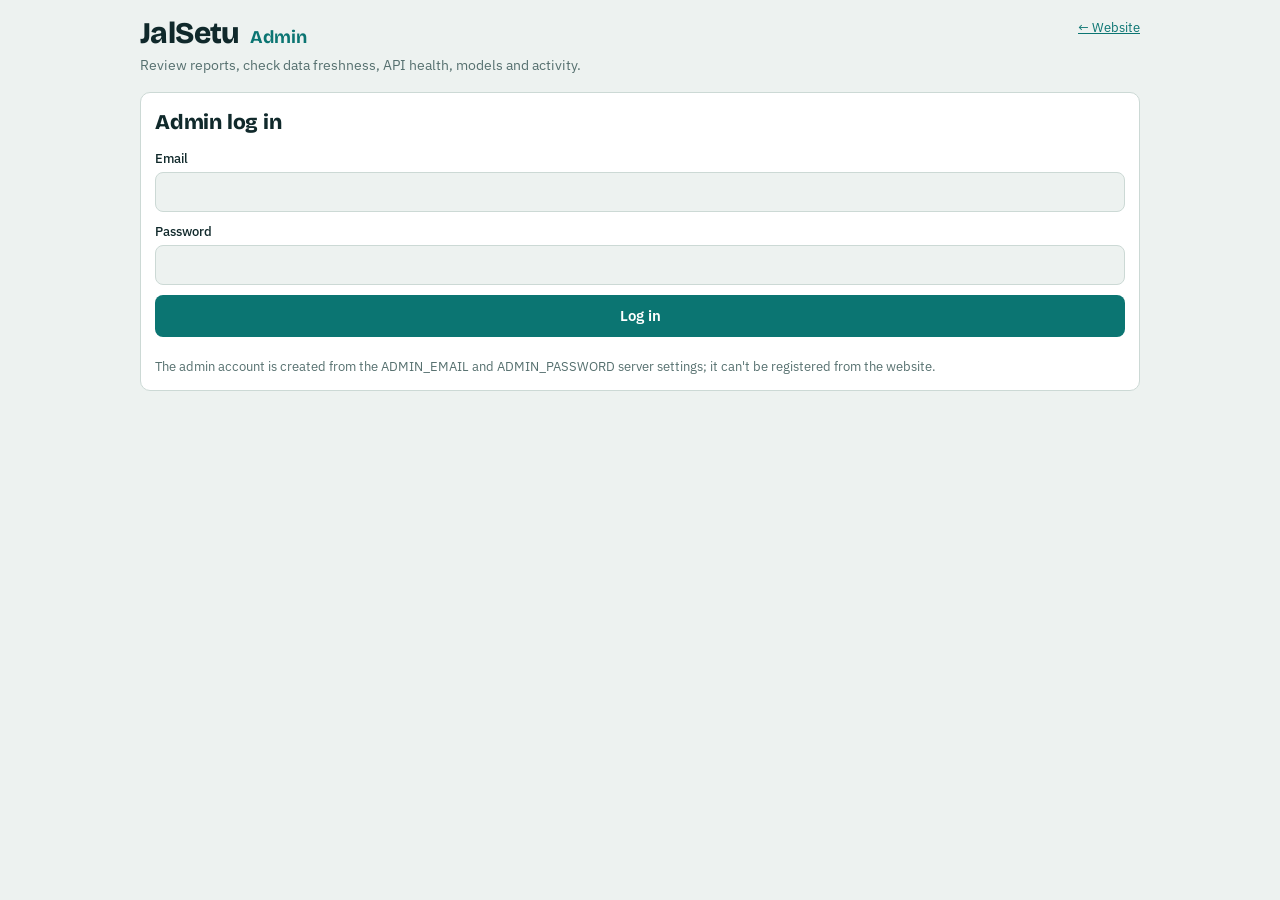
<file: static/admin.html>
<!doctype html>
<html lang="en">
<head>
<meta charset="utf-8">
<meta name="viewport" content="width=device-width,initial-scale=1">
<title>JalSetu Admin</title>
<link rel="stylesheet" href="https://fonts.googleapis.com/css2?family=Bricolage+Grotesque:opsz,wght@12..96,600;12..96,800&family=IBM+Plex+Sans:wght@400;500;600&family=IBM+Plex+Mono:wght@400;500&display=swap">
<link rel="stylesheet" href="/static/css/app.css">
<style>body{padding-bottom:40px}.wrap{max-width:1000px}.cards{grid-template-columns:repeat(auto-fit,minmax(180px,1fr))}</style>
</head>
<body>
<div class="wrap">
  <header class="top"><div class="topbar"><div class="brand"><h1>JalSetu</h1><span class="kn" style="font-family:var(--display)">Admin</span></div>
    <div class="acct" id="acct"><a href="/" style="color:var(--accent);font-size:13px">← Website</a></div></div>
    <p class="sub">Review reports, check data freshness, API health, models and activity.</p></header>

  <section class="panel" id="loginPanel" hidden><h2>Admin log in</h2>
    <form id="loginForm"><label class="f">Email<input id="email" type="email" autocomplete="username" required></label>
      <label class="f">Password<input id="pass" type="password" autocomplete="current-password" required></label>
      <button type="submit">Log in</button><p class="err" id="loginErr" role="alert"></p>
      <p class="muted" style="font-size:12.5px">The admin account is created from the ADMIN_EMAIL and ADMIN_PASSWORD server settings; it can't be registered from the website.</p></form>
  </section>

  <div id="dash" hidden style="display:flex;flex-direction:column;gap:16px">
    <div class="cards" id="summary"></div>
    <div class="panel"><div class="row between"><h2>Reports to review</h2>
      <select id="stFilter" style="width:auto" aria-label="Filter by status"><option value="">All</option><option>SUBMITTED</option><option>UNDER_REVIEW</option><option>VERIFIED</option><option>RESOLVED</option><option>REJECTED</option></select></div>
      <div class="tw"><table class="t"><thead><tr><th>#</th><th>Report</th><th>Status</th><th>Change status</th><th><span class="sr-only">Delete</span></th></tr></thead><tbody id="repRows"></tbody></table></div></div>
    <div class="panel"><h2>Active warnings</h2><div id="warns"></div></div>
    <div class="panel"><h2>Data freshness</h2><div class="tw"><table class="t"><thead><tr><th>Dataset</th><th>Data as of</th><th>Age</th><th>Status</th></tr></thead><tbody id="fresh"></tbody></table></div><p class="src" id="pipe"></p></div>
    <div class="panel"><h2>Add a reservoir reading</h2>
      <form id="resForm" class="grid2" style="display:grid">
        <label class="f">Reservoir<select id="resId"><option value="cauvery_total|Cauvery basin reservoirs (combined, as reported)">Cauvery total</option><option value="krs|KRS">KRS</option><option value="kabini|Kabini">Kabini</option><option value="harangi|Harangi">Harangi</option></select></label>
        <label class="f">Date<input id="resDate" type="date" required></label>
        <label class="f">% full (or storage + capacity)<input id="resPct" type="number" min="0" max="100" step="0.01"></label>
        <label class="f">Storage (TMC)<input id="resSto" type="number" min="0" step="0.01"></label>
        <label class="f">Capacity (TMC)<input id="resCap" type="number" min="0" step="0.01"></label>
        <label class="f">Source name<input id="resSrc" required minlength="3"></label>
        <label class="f" style="grid-column:1/-1">Source URL (https)<input id="resUrl" type="url" required pattern="https://.*"></label>
        <button type="submit" style="grid-column:1/-1">Add reading</button><p class="err" id="resErr" role="alert"></p>
      </form></div>
    <div class="grid2"><div class="panel"><h2>API health</h2><dl class="kv" id="health"></dl></div><div class="panel"><h2>Models</h2><dl class="kv" id="models"></dl><div id="preds"></div></div></div>
    <div class="panel"><h2>Users and roles</h2>
      <p class="muted" style="font-size:13px">To make someone an admin: they create an account on the main site first (Log in → Create account), then choose "admin" next to their email here. The main admin comes from ADMIN_EMAIL in Vercel and can't be demoted here.</p>
      <div class="tw"><table class="t"><thead><tr><th>Email</th><th>Name</th><th>Role</th><th>Last login</th></tr></thead><tbody id="userRows"></tbody></table></div></div>
    <div class="panel"><h2>Recent activity (audit log)</h2><div class="tw"><table class="t"><thead><tr><th>When</th><th>Who</th><th>Action</th><th>Target</th><th>Detail</th></tr></thead><tbody id="audit"></tbody></table></div></div>
  </div>
</div>
<div class="toast" id="toast" role="status" hidden></div>
<script src="/static/js/lib.js"></script>
<script src="/static/js/admin.js"></script>
</body>
</html>
</file>
<file: static/css/app.css>
[hidden]{display:none!important}
html,body{margin:0}
:root{
  --ground:#EDF2F0; --surface:#FFFFFF; --sunk:#E2EAE7; --ink:#10292B; --muted:#56706F; --line:#CCD9D5;
  --accent:#0B7572; --accent-ink:#FFFFFF; --accent-soft:#D3ECE9; --rain:#3B6FB6; --rain-soft:#DCE7F6;
  --ok:#2F8A55; --warn:#B7791F; --crit:#C23B2E; --ok-soft:#DDF0E3; --warn-soft:#F7EACF; --crit-soft:#F6DAD6;
  --display:"Bricolage Grotesque","Segoe UI",system-ui,sans-serif;
  --body:"IBM Plex Sans","Noto Sans Kannada",system-ui,-apple-system,sans-serif;
  --mono:"IBM Plex Mono",ui-monospace,Menlo,monospace;
}
@media (prefers-color-scheme: dark){
  :root:not([data-theme="light"]){
    color-scheme:dark;
    --ground:#0B1819; --surface:#122426; --sunk:#0F1F21; --ink:#E1EDEA; --muted:#8FA9A6; --line:#23393B;
    --accent:#3DB6B0; --accent-ink:#06201F; --accent-soft:#16393A; --rain:#7FA8E6; --rain-soft:#1A2A40;
    --ok:#5CC285; --warn:#E0A94A; --crit:#EE6F61; --ok-soft:#173726; --warn-soft:#3A2E14; --crit-soft:#3E1D1A;
  }
}
:root[data-theme="dark"]{
  color-scheme:dark;
  --ground:#0B1819; --surface:#122426; --sunk:#0F1F21; --ink:#E1EDEA; --muted:#8FA9A6; --line:#23393B;
  --accent:#3DB6B0; --accent-ink:#06201F; --accent-soft:#16393A; --rain:#7FA8E6; --rain-soft:#1A2A40;
  --ok:#5CC285; --warn:#E0A94A; --crit:#EE6F61; --ok-soft:#173726; --warn-soft:#3A2E14; --crit-soft:#3E1D1A;
}
*{box-sizing:border-box}
body{background:var(--ground);color:var(--ink);font-family:var(--body);font-size:15px;line-height:1.5;padding-inline:16px;padding-block:0 100px}
.wrap{max-width:820px;margin:0 auto;display:flex;flex-direction:column;gap:16px}
header.top{padding-top:18px;display:flex;flex-direction:column;gap:4px}
.brand{display:flex;align-items:baseline;gap:10px;flex-wrap:wrap}
.brand h1{font-family:var(--display);font-weight:800;font-size:30px;letter-spacing:-.02em;margin:0;line-height:1}
.brand .kn{font-family:"Noto Sans Kannada",var(--display);font-weight:700;color:var(--accent);font-size:18px}
.sub{color:var(--muted);margin:0;font-size:14px}
.realbadge{font-family:var(--mono);font-size:11px;letter-spacing:.06em;text-transform:uppercase;color:var(--ok);background:var(--ok-soft);padding:4px 8px;border-radius:4px;align-self:flex-start}
h2{font-family:var(--display);font-weight:800;font-size:21px;letter-spacing:-.01em;margin:0;text-wrap:balance}
h3{font-family:var(--display);font-weight:600;font-size:16px;margin:0}
.label{font-family:var(--mono);font-size:11px;letter-spacing:.08em;text-transform:uppercase;color:var(--muted)}
.muted{color:var(--muted)}
.num{font-variant-numeric:tabular-nums;font-family:var(--mono)}
p{margin:0}
section.view{display:flex;flex-direction:column;gap:14px}
.panel{background:var(--surface);border:1px solid var(--line);border-radius:10px;padding:14px;display:flex;flex-direction:column;gap:10px}
.row{display:flex;gap:8px;flex-wrap:wrap;align-items:center}
.between{justify-content:space-between}
.src{font-size:12px;color:var(--muted)}
.src a{color:var(--accent)}
.alert{border-radius:10px;padding:14px;display:flex;flex-direction:column;gap:6px;background:var(--crit-soft);color:var(--ink);border:1px solid var(--crit)}
.alert .lvl{font-family:var(--mono);font-size:11px;letter-spacing:.08em;text-transform:uppercase;color:var(--crit);font-weight:500}
.big{font-family:var(--display);font-weight:800;font-size:44px;line-height:1;color:var(--crit);font-variant-numeric:tabular-nums}
.rainbars{display:flex;flex-direction:column;gap:10px}
.rb{display:grid;grid-template-columns:110px 1fr;gap:4px 10px;align-items:center;font-size:13.5px}
.rb .tr{position:relative;height:22px;background:var(--sunk);border-radius:4px;overflow:hidden}
.rb .tr i{position:absolute;left:0;top:0;bottom:0;background:var(--rain);border-radius:4px}
.rb .tr b{position:absolute;top:0;bottom:0;width:2px;background:var(--ink)}
.rb .cap{grid-column:2;font-size:12.5px;color:var(--muted)}
.facts{display:grid;grid-template-columns:1fr 1fr;gap:8px}
.fact{background:var(--sunk);border-radius:8px;padding:10px 12px;display:flex;flex-direction:column;gap:2px}
.fact b{font-family:var(--display);font-weight:800;font-size:22px;line-height:1.1;font-variant-numeric:tabular-nums}
.fact span{font-size:12.5px;color:var(--muted)}
.fact a{font-size:11.5px;color:var(--accent)}
.status{display:grid;grid-template-columns:auto 1fr;gap:6px 10px;font-size:14px;align-items:start}
.pill{font-family:var(--mono);font-size:11px;font-weight:500;padding:3px 8px;border-radius:20px;letter-spacing:.04em;white-space:nowrap}
.p-ok{background:var(--ok-soft);color:var(--ok)} .p-warn{background:var(--warn-soft);color:var(--warn)} .p-crit{background:var(--crit-soft);color:var(--crit)} .p-idle{background:var(--sunk);color:var(--muted)}
button{font:inherit;font-weight:600;border:0;border-radius:8px;padding:10px 14px;cursor:pointer;background:var(--accent);color:var(--accent-ink)}
button.ghost{background:transparent;color:var(--accent);border:1px solid var(--accent)}
button.small{padding:6px 10px;font-size:13.5px}
button.plain{background:transparent;color:var(--muted);padding:4px 6px;font-weight:500;font-size:13px}
button:disabled{opacity:.5;cursor:default}
button:focus-visible,input:focus-visible,select:focus-visible,textarea:focus-visible,summary:focus-visible,a:focus-visible{outline:2px solid var(--accent);outline-offset:2px}
form{display:flex;flex-direction:column;gap:10px}
label.f{display:flex;flex-direction:column;gap:4px;font-size:13px;font-weight:500}
input,select,textarea{font:inherit;padding:9px 10px;border:1px solid var(--line);border-radius:8px;background:var(--ground);color:var(--ink);width:100%}
.grid2{display:grid;grid-template-columns:1fr 1fr;gap:10px}
.grid2:has(> #priceWrap[hidden]){grid-template-columns:1fr}
.list{display:flex;flex-direction:column}
.item{display:flex;justify-content:space-between;gap:10px;padding:10px 0;border-top:1px solid var(--line);font-size:14px}
.item:first-child{border-top:0}
.item small{display:block;color:var(--muted);font-size:12.5px}
.empty{color:var(--muted);font-size:14px;text-align:center;padding:14px 8px}
.aiv{margin-top:4px;font-size:12px;padding:5px 8px;border-radius:6px;display:inline-block}
.aiv.good{background:var(--ok-soft);color:var(--ok)} .aiv.bad{background:var(--crit-soft);color:var(--crit)} .aiv.wait{background:var(--sunk);color:var(--muted)}
.hot{display:grid;grid-template-columns:minmax(0,1fr) 110px 30px;gap:10px;align-items:center;font-size:14px}
.hot .tr{height:10px;background:var(--sunk);border-radius:5px;overflow:hidden}
.hot .tr i{display:block;height:100%;background:var(--crit);border-radius:5px}
.match{background:var(--accent-soft);border-radius:8px;padding:10px 12px;font-size:13.5px;display:flex;flex-direction:column;gap:2px}
.match.un{background:var(--warn-soft)}
table.q{width:100%;border-collapse:collapse;font-size:13.5px}
table.q th{font-family:var(--mono);font-size:10.5px;letter-spacing:.06em;text-transform:uppercase;color:var(--muted);text-align:left;font-weight:500;padding:6px 6px;border-bottom:1px solid var(--line)}
table.q td{padding:6px;border-bottom:1px solid var(--line);vertical-align:middle}
table.q input{padding:6px 8px;width:92px}
@media (max-width:440px){table.q th,table.q td{padding:6px 3px}table.q input{width:62px;padding:6px 6px}table.q td:nth-child(3){font-size:11.5px}table.q .pill{padding:3px 6px}}
@media (max-width:340px){.panel{padding:12px 10px}table.q{table-layout:fixed}table.q th:nth-child(1){width:34%}table.q th:nth-child(2){width:21%}table.q th:nth-child(3){width:25%}table.q th:nth-child(4){width:20%}table.q input{width:100%;padding:6px 4px}table.q td:first-child{font-size:12.5px;overflow-wrap:anywhere}table.q td:nth-child(3){font-size:10.5px}table.q .pill{font-size:10px;padding:2px 4px}}
.tw{overflow-x:auto}
.verdict{border-radius:10px;padding:12px 14px;font-size:14.5px;display:flex;flex-direction:column;gap:4px}
.verdict.ok{background:var(--ok-soft)} .verdict.warn{background:var(--warn-soft)} .verdict.crit{background:var(--crit-soft)}
.verdict b{font-family:var(--display);font-size:18px}
.months{display:flex;align-items:flex-end;gap:4px;height:130px}
.months .c{flex:1;display:flex;flex-direction:column;align-items:center;gap:3px;height:100%;justify-content:flex-end}
.months .c i{width:100%;background:var(--rain);border-radius:3px 3px 0 0;min-height:2px}
.months .c span{font-family:var(--mono);font-size:10px;color:var(--muted)}
.months .c em{font-style:normal;font-family:var(--mono);font-size:10px}
.out{display:grid;grid-template-columns:1fr 1fr;gap:8px}
.aibox{white-space:pre-wrap;font-size:14px;background:var(--accent-soft);border-radius:8px;padding:10px 12px}
.plan{display:grid;grid-template-columns:auto 1fr;gap:8px 10px;font-size:14px;align-items:start}
details.panel summary{cursor:pointer;list-style:none;display:flex;justify-content:space-between;align-items:center;gap:8px}
details.panel summary::-webkit-details-marker{display:none}
nav.tabs{position:fixed;left:0;right:0;bottom:0;padding-inline:max(0px,calc((100% - 820px) / 2));background:var(--surface);border-top:1px solid var(--line);display:grid;grid-template-columns:repeat(7,1fr);padding-bottom:env(safe-area-inset-bottom,0px);z-index:5}
nav.tabs button{background:transparent;color:var(--muted);border-radius:0;padding:10px 0 8px;display:flex;flex-direction:column;align-items:center;gap:3px;font-size:11px;font-weight:500;min-width:0}
nav.tabs button[aria-selected="true"]{color:var(--accent);box-shadow:inset 0 3px 0 var(--accent)}
nav.tabs svg{width:22px;height:22px;stroke:currentColor;fill:none;stroke-width:1.8;stroke-linecap:round;stroke-linejoin:round}
.toast{position:fixed;left:50%;transform:translateX(-50%);bottom:calc(80px + env(safe-area-inset-bottom,0px));background:var(--ink);color:var(--ground);padding:10px 16px;border-radius:8px;font-size:14px;z-index:6;max-width:calc(100% - 32px)}
@media (max-width:440px){.grid2,.out{grid-template-columns:1fr}.facts{grid-template-columns:1fr 1fr}.fact b{font-size:19px}.rb{grid-template-columns:90px 1fr}.hot{grid-template-columns:minmax(0,1fr) 70px 26px}}

/* ---------- v2 additions ---------- */
.topbar{display:flex;justify-content:space-between;align-items:flex-start;gap:10px}
.acct{display:flex;gap:6px;align-items:center;flex-wrap:wrap;justify-content:flex-end}
.acct .who{font-size:12.5px;color:var(--muted)}
.banner{border-radius:8px;padding:8px 12px;font-size:13px;font-family:var(--mono);letter-spacing:.03em}
.banner.demo{background:var(--warn-soft);color:var(--warn);border:1px dashed var(--warn)}
.risk{display:grid;grid-template-columns:auto 1fr;gap:14px;align-items:center}
.gauge{width:118px;height:118px;border-radius:50%;display:grid;place-items:center;background:conic-gradient(var(--lvl) calc(var(--v) * 1%), var(--sunk) 0);position:relative}
.gauge::after{content:"";position:absolute;inset:12px;border-radius:50%;background:var(--surface)}
.gauge span{position:relative;z-index:1;text-align:center;line-height:1}
.gauge b{font-family:var(--display);font-weight:800;font-size:34px;display:block;font-variant-numeric:tabular-nums}
.gauge small{font-family:var(--mono);font-size:10.5px;color:var(--muted)}
.lvl-LOW{--lvl:var(--ok)} .lvl-MODERATE{--lvl:var(--warn)} .lvl-HIGH{--lvl:var(--crit)} .lvl-CRITICAL{--lvl:var(--crit)}
.contrib{display:grid;grid-template-columns:minmax(0,1fr) 120px 48px;gap:6px 10px;align-items:center;font-size:13.5px}
.contrib .tr{height:10px;background:var(--sunk);border-radius:5px;overflow:hidden}
.contrib .tr i{display:block;height:100%;background:var(--lvl,var(--crit));border-radius:5px}
.contrib .pts{font-family:var(--mono);font-size:12.5px;text-align:right}
.prov{display:flex;flex-wrap:wrap;gap:4px 10px;font-size:11.5px;color:var(--muted)}
.prov a{color:var(--accent)}
.st{font-family:var(--mono);font-size:10px;letter-spacing:.05em;text-transform:uppercase;padding:2px 6px;border-radius:4px;background:var(--sunk);color:var(--muted)}
.st.historical{background:var(--ok-soft);color:var(--ok)} .st.modelled{background:var(--rain-soft);color:var(--rain)} .st.live{background:var(--accent-soft);color:var(--accent)} .st.stale{background:var(--warn-soft);color:var(--warn)} .st.demo{background:var(--warn-soft);color:var(--warn)}
.cards{display:grid;grid-template-columns:1fr 1fr;gap:10px}
.card{background:var(--surface);border:1px solid var(--line);border-radius:10px;padding:12px;display:flex;flex-direction:column;gap:6px;min-width:0}
.card .v{font-family:var(--display);font-weight:800;font-size:26px;line-height:1.05;font-variant-numeric:tabular-nums}
.card .d{font-size:13px;color:var(--muted)}
.warn{border-left:4px solid var(--warn);background:var(--surface);border-radius:8px;padding:10px 12px;display:flex;flex-direction:column;gap:4px;border-top:1px solid var(--line);border-right:1px solid var(--line);border-bottom:1px solid var(--line)}
.warn.ALERT,.warn.WARNING{border-left-color:var(--crit)}
.warn ul{margin:4px 0 0;padding-left:18px;font-size:13.5px}
svg.chart{width:100%;height:auto;display:block}
svg.chart text{font-family:var(--mono);font-size:10px;fill:var(--muted)}
svg.chart .axis{stroke:var(--line)}
.legend{display:flex;gap:12px;flex-wrap:wrap;font-size:12px;color:var(--muted)}
.legend i{display:inline-block;width:12px;height:4px;border-radius:2px;margin-right:5px;vertical-align:middle}
.kv{display:grid;grid-template-columns:auto 1fr;gap:4px 12px;font-size:13.5px}
.kv dt{color:var(--muted)} .kv dd{margin:0}
table.t{width:100%;border-collapse:collapse;font-size:13px}
table.t th{font-family:var(--mono);font-size:10.5px;letter-spacing:.05em;text-transform:uppercase;color:var(--muted);text-align:left;font-weight:500;padding:6px;border-bottom:1px solid var(--line)}
table.t td{padding:6px;border-bottom:1px solid var(--line);vertical-align:top}
table.t tr.sel td{background:var(--accent-soft)}
#map,#pickMap{height:440px;border-radius:10px;border:1px solid var(--line);background:var(--sunk)}
#pickMap{height:260px}
.leaflet-container{font:inherit}
.leaflet-popup-content{font-size:13px;line-height:1.45}
dialog{border:1px solid var(--line);border-radius:12px;background:var(--surface);color:var(--ink);padding:18px;max-width:420px;width:calc(100% - 32px)}
dialog::backdrop{background:rgba(0,0,0,.45)}
.seg{display:flex;border:1px solid var(--line);border-radius:8px;overflow:hidden}
.seg button{flex:1;background:transparent;color:var(--muted);border-radius:0;font-weight:500}
.seg button[aria-pressed="true"]{background:var(--accent-soft);color:var(--accent)}
.err{color:var(--crit);font-size:13px}
.loading{color:var(--muted);font-size:13.5px;padding:10px 0}
.bar-pn{display:flex;align-items:center;gap:8px;font-size:13px}
.bar-pn .tr{flex:1;height:10px;background:var(--sunk);border-radius:5px;position:relative}
.bar-pn .tr i{position:absolute;top:0;bottom:0;border-radius:5px}
.bar-pn .tr .mid{position:absolute;left:50%;top:-2px;bottom:-2px;width:1px;background:var(--ink)}
.chips{display:flex;gap:6px;flex-wrap:wrap}
.chip{font-size:12px;border:1px solid var(--line);border-radius:14px;padding:3px 9px;background:var(--surface)}
label.cb{display:flex;gap:6px;align-items:center;font-size:13.5px}
label.cb input{width:auto}
@media (max-width:560px){.cards{grid-template-columns:1fr}.risk{grid-template-columns:1fr;justify-items:center}.contrib{grid-template-columns:minmax(0,1fr) 70px 42px}#map{height:360px}nav.tabs button{font-size:10px}nav.tabs svg{width:20px;height:20px}}
.leaflet-control-layers label{display:flex;gap:6px;align-items:center;font-size:13px;margin:2px 0}
.leaflet-control-layers input{width:auto;margin:0}
.sr-only{position:absolute;width:1px;height:1px;padding:0;margin:-1px;overflow:hidden;clip:rect(0,0,0,0);white-space:nowrap;border:0}
/* Leaflet uses z-index up to 1000 inside the map; keep that inside the map box so it can never cover the bottom tabs */
#map,#pickMap{position:relative;z-index:0;isolation:isolate}
nav.tabs{z-index:1100}
.toast{z-index:1200}
</file>
